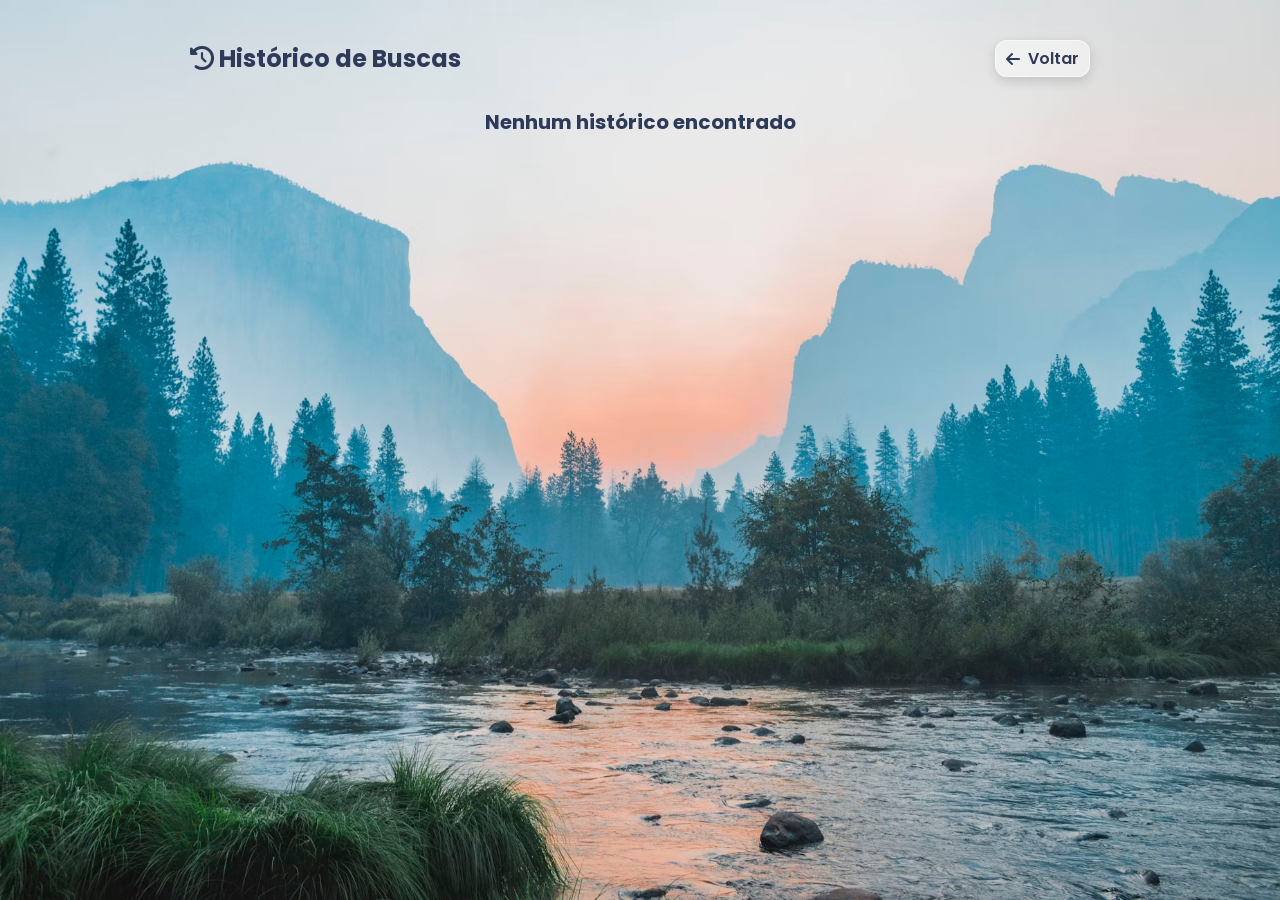
<file: history.html>
<!DOCTYPE html>
<html lang="pt-br">
<head>
  <meta charset="UTF-8">
  <meta name="viewport" content="width=device-width, initial-scale=1.0">
  <title>Histórico - WeatherClayton</title>
  <link rel="stylesheet" href="https://cdnjs.cloudflare.com/ajax/libs/font-awesome/6.5.1/css/all.min.css">
  <link href="https://fonts.googleapis.com/css2?family=Poppins:wght@300;400;500;600;700&display=swap" rel="stylesheet">
  <link rel="stylesheet" href="./css/history.css">
</head>
<body>

  <div class="header-container">
    <h1> <i class="fa-solid fa-clock-rotate-left"></i> Histórico de Buscas</h1>
    <a class="link" href="./index.html"> <i class="fa-solid fa-arrow-left"> </i>Voltar</a>
  </div>  

  <!-- Container dos cards -->
  <div id="history-container" class="history-container"></div>

  <!-- Estado vazio (se não houver histórico) -->
  <div id="empty-state" class="empty-state">   
    <h2>Nenhum histórico encontrado</h2>
  </div>

  <script src="./js/history.js"></script>
</body>
</html>
</file>
<file: css/history.css>
* {
  font-family: "Poppins", sans-serif;
  margin: 0;
  padding: 0;
  box-sizing: border-box;
}

body {
  background: url('../img/fundo.avif') center center fixed;
  background-size: cover;
  min-height: 100vh;
  padding: 40px 20px;
  display: flex;
  flex-direction: column;
  align-items: center;
}

.header-container {
  width: 100%;
  max-width: 900px;
  margin-bottom: 30px;
  display: flex;
  justify-content: space-between;
  align-items: center;
  flex-wrap: wrap;
  gap: 15px;
}

h1 {
  font-size: 24px;
  color: #2e3a59;
  font-weight: 700;  
}

.link {
  text-decoration: none;
  color: #2e3a59;
  font-size: 16px;
  font-weight: 600;
  padding: 5px 10px;
  background: #ffffff77;
  backdrop-filter: blur(12px);
  border-radius: 12px;
  box-shadow: 0 4px 12px rgba(0,0,0,0.15);
  border: 1px solid rgba(255, 255, 255, 0.5);
  display: inline-flex;
  align-items: center;
  gap: 8px;  
}

.link:hover {
  background: #ffffff;  
  box-shadow: 0 6px 16px rgba(0,0,0,0.2);  
}

/* Container dos cards */
.history-container {
  width: 100%;
  max-width: 900px;
  display: grid;
  grid-template-columns: repeat(auto-fill, minmax(280px, 1fr));
  gap: 20px;
}

.card {
  background: #ffffffdd;
  backdrop-filter: blur(12px);
  padding: 24px;
  border-radius: 16px;
  box-shadow: 0 8px 20px rgba(0,0,0,0.15);
  border: 1px solid rgba(255, 255, 255, 0.5);
  transition: all 0.3s ease;
  position: relative;
  overflow: hidden;
}

.card:hover {  
  transform: translateY(-5px);
  box-shadow: 0 12px 28px rgba(0,0,0,0.2);
}

.cidade {
  font-size: 24px;
  font-weight: 700;
  color: #2e3a59;
  margin-bottom: 16px;
  display: flex;
  align-items: center;
  gap: 10px;
}

.cidade i {
  color: #2e3a59;
  font-size: 22px;
}

.info {
  display: flex;
  flex-direction: column;
  gap: 12px;
}

.info-item {
  display: flex;
  align-items: center;
  gap: 12px;
  padding: 10px;
  background: #f7f9fc;
  border-radius: 10px;  
}

.info-item:hover {
  background: #eef2f7;
}

.info-item i {
  font-size: 18px;
  color: #000000;
  width: 24px;
  text-align: center;
}

.info-label {
  font-size: 13px;
  font-weight: 600;
  color: #6b7280;
  text-transform: uppercase;
  letter-spacing: 0.5px;
  min-width: 90px;
}

.info-value {
  font-size: 15px;
  font-weight: 600;
  color: #2e3a59;
  flex: 1;
}

.empty-state{
  display: none;
}

.empty-state h2 {
  font-size: 20px;
  color: #2e3a59;
  margin-bottom: 12px; 
}

.empty-state p {
  font-size: 16px;
  color: #6b7280;
  margin-bottom: 30px;
}

@media (max-width: 768px) {
  body {
    padding: 20px 15px;
  }

  h1 {
    font-size: 28px;
  }

  .header-container {
    flex-direction: column;
    align-items: flex-start;
  }

  .history-container {
    grid-template-columns: 1fr;
  }

  .card {
    padding: 20px;
  }

  .cidade {
    font-size: 20px;
  }

  .info-label {
    min-width: 80px;
    font-size: 12px;
  }

  .info-value {
    font-size: 14px;
  }
}

@media (max-width: 480px) {
  .info-item {
    flex-direction: column;
    align-items: flex-start;
    gap: 6px;
  }

  .info-label {
    min-width: auto;
  }
}
</file>
